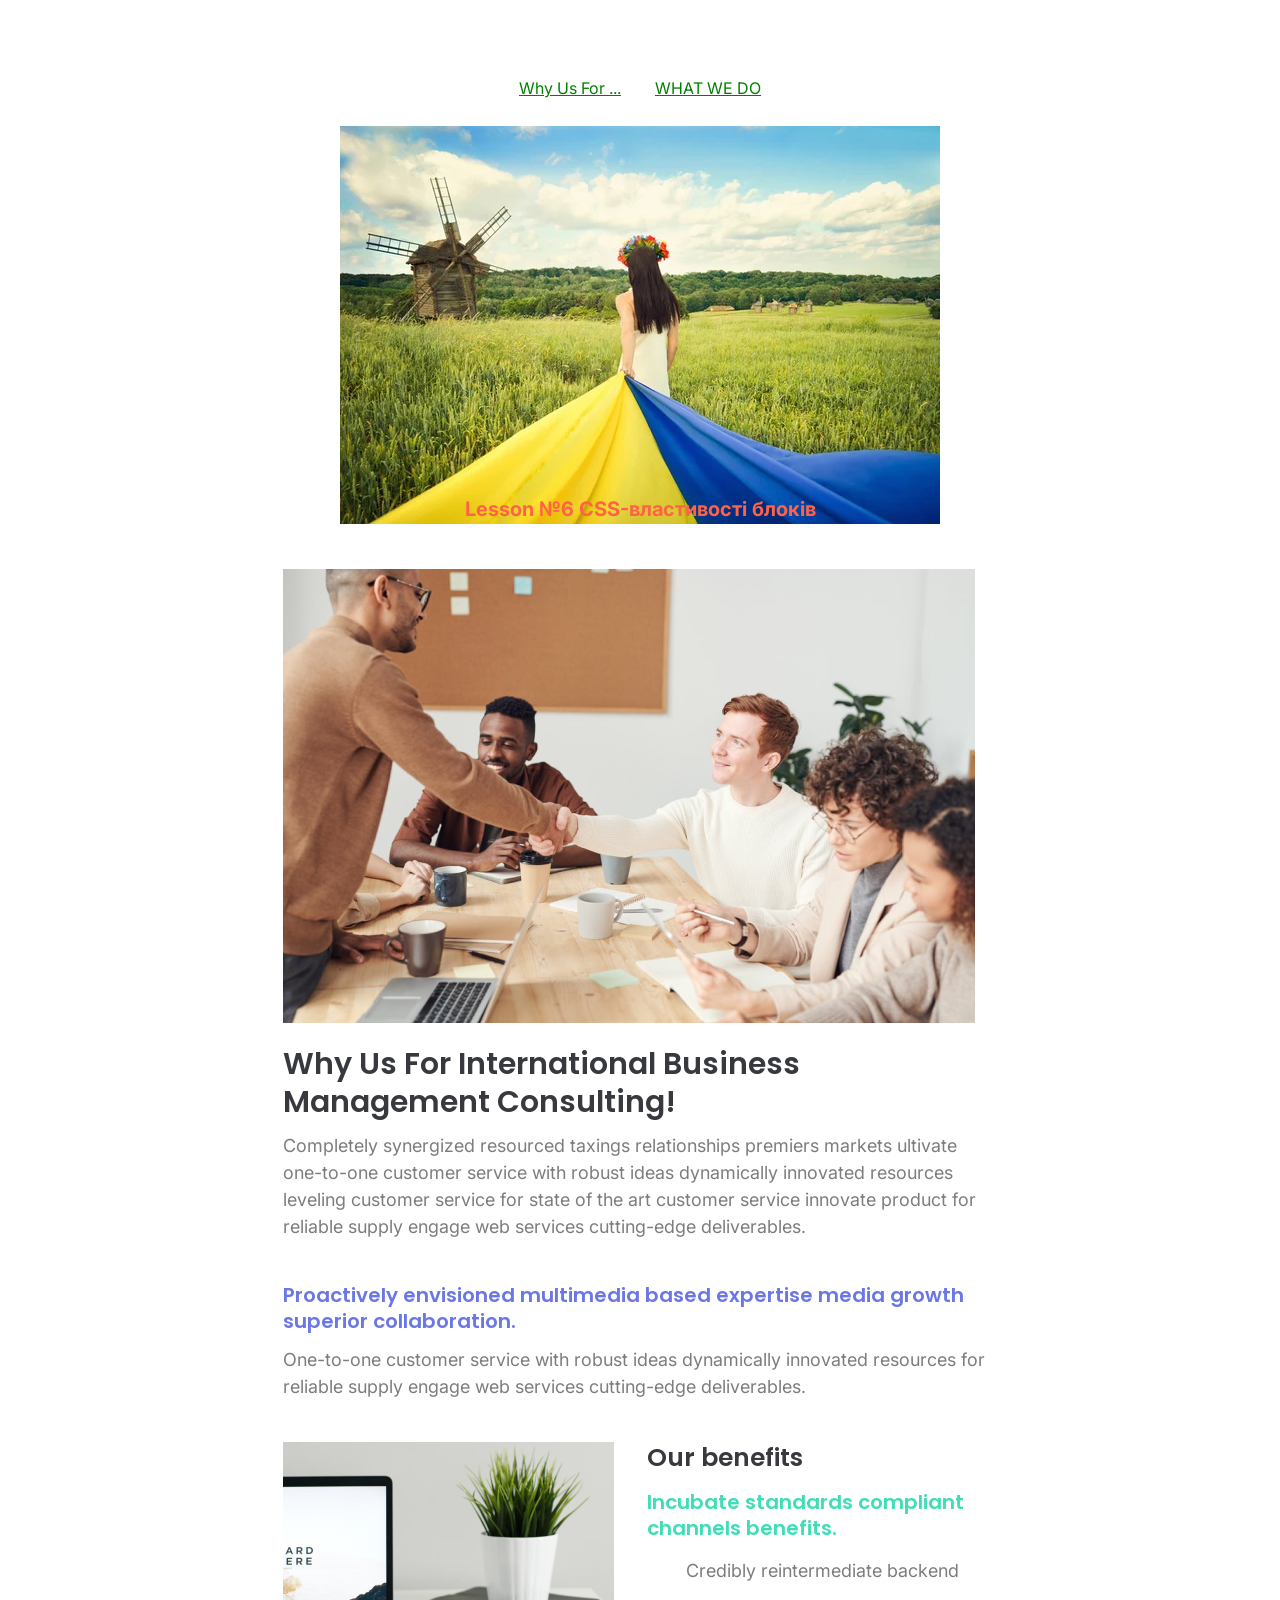
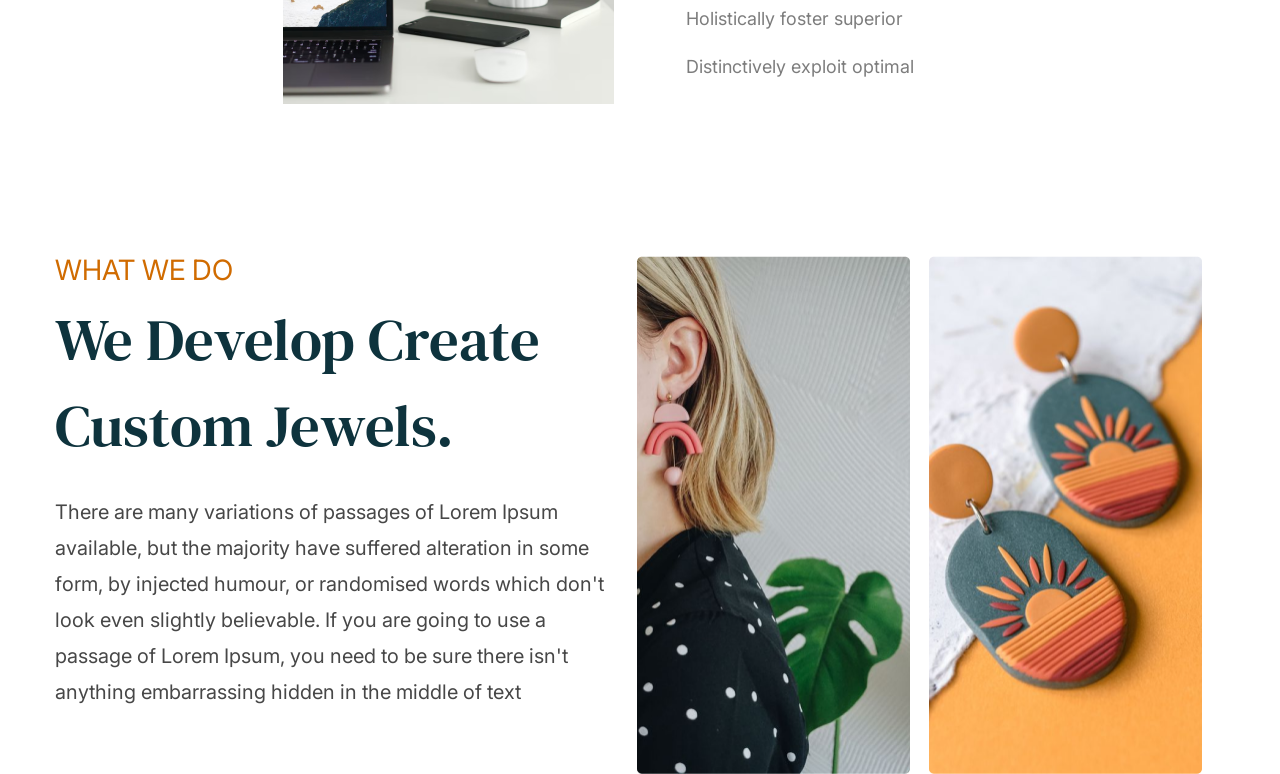
<file: lesson_6/index.html>
<!DOCTYPE html>
<html lang="en">
<head>
	<meta charset="UTF-8">
	<meta name="viewport" content="width=device-width, initial-scale=1.0">
	<title>lesson №6</title>
	<link rel="stylesheet" href="css/style.css">
</head>
<body>
	<header>
		<div class="head">
			<div class="links">
				<a class="link1-title" href="#page1 ">Why Us For ...</a>
				<a class="link2-title" href="#page2">WHAT WE DO</a>
			</div>
			<img class="ukrain" src="img/ukrain.jpg" alt="image">
			<div class="css">
				Lesson №6 CSS-властивості блоків
			</div>
		</div>
	</header>
	<main>
		<div class="consalting-page">
			<div class="img">
				<img src="img/consalting-photo.png" alt="consalting-image">
			</div>
			<div class="title">
				<h1 id="page1" class="h-title">
					Why Us For International Business <br>  Management Consulting!
				</h1>
				<p class="text-title">
					Completely synergized resourced taxings relationships premiers markets ultivate one-to-one customer service with robust ideas dynamically innovated resources leveling customer service for state of the art  customer service innovate product  for reliable supply engage web services cutting-edge deliverables.
				</p>
			</div>
			<div class="sub-title">
				<h2 class="h-sub-title">
					Proactively envisioned multimedia based expertise media growth  superior collaboration.
				</h2>
				<p class="text-sub title">
					One-to-one customer service with robust ideas dynamically innovated resources for reliable supply engage web services cutting-edge deliverables.
				</p>
			</div>
			<div class="list">
					<img src="img/notebook.png" alt="notebook">
				<dib class="all-list">
					<div class="h-list">
						Our benefits
					</div>
					<div class="h2-list">
						Incubate standards compliant
						channels benefits.
					</div>
					<div class="list-ul">
						<ul>
							<li>Credibly reintermediate backend</li>
							<li>Holistically foster superior</li>
							<li>Distinctively exploit optimal</li>
						</ul>
					</div>
				</dib>
			</div>
		</div>
	</main>
	<footer>
		<div class="jewelleru-page">
			<div class="all">
				<div id="page2" class="punkt">
					WHAT WE DO
				</div>
				<div class="jewelleru-title">
					We Develop Create Custom Jewels.
				</div>
				<div>
					<p class="jewelleru-text">
						There are many variations of passages of Lorem Ipsum available, but the majority have suffered alteration in some form, by injected humour, or randomised words which don't look even slightly believable. If you are going to use a passage of Lorem Ipsum, you need to be sure there isn't anything embarrassing hidden in the middle of text
					</p>
				</div>
			</p>
		</div>
				<img class="page2" src="img/jewellery1.png" alt="image">
				<img class="page2" src="img/jewellery2.png" alt="image">
	</div>
	</footer>
</body>
</html>
</file>
<file: lesson_6/css/style.css>
/* Подключение шрифтов  */
@import url('fonts.css');

/* Обнуление стилей */
  @import url('reset.css');  

body {
	padding: 50px;
	font-family: "Inter", sans-serif;
}

header {
		max-width: 700px;
		margin: 0 auto;
	}

.head {
	margin-bottom: 50px;
	text-align: center;
}
.links {
	padding: 30px;
	color: green;
}
.link1-title {
	padding: 0 15px 0 15px;
	text-decoration: underline;
}
.link2-title {
	padding: 0 15px 0 15px;
	text-decoration: underline;
}
.link3-title {
	padding: 0 15px 0 15px;
	text-decoration: underline;
}

.ukrain {
}

.css {
	margin-top: -25px;
	color: tomato;
	font-weight: 700;
	font-size: 20px;
}

.consalting-page {
	max-width: 715px;
	margin: 0 auto;
}

.img {
	margin-bottom: 23px;
}

.title {
	margin-bottom: 42px;
}

.h-title {
	font-family: "Poppins", sans-serif;
	color: #37393F;
	font-size: 30px;
	font-weight: 600;
	line-height: 1.26;
	margin-bottom: 10px;
}

.text-title {
	color: #7D7D7D;
	font-size: 18px;
	line-height: 1.5;
}

.sub-title {
	margin-bottom: 40px;
}

.h-sub-title {
	font-family: "Poppins", sans-serif;
	color: #6B77E5;
	font-size: 20px;
	font-weight: 600;
	line-height: 1.3;
	margin-bottom: 12px;
}

.text-sub {
	color: #7D7D7D;
	font-size: 18px;
	line-height: 1.5;
}

.list {
	margin-bottom: 150px;
}

.all-list {
	display: inline-block;
	width: 350px;
}

.h-list {
	margin: 0 0 15px 29px;
	font-family: "Poppins", sans-serif;
	color: #37393F;
	font-size: 25px;
	font-weight: 600;
	line-height: 1.3;
}

.h2-list {
	margin:0 0 21px 29px;
	font-family: "Poppins", sans-serif;
	color: #40DDB6;
	font-size: 20px;
	font-weight: 600;
	line-height: 1.3;
}

.list-ul li {
	color: #7D7D7D;
	font-size: 18px;
	margin: 0 0 30px 68px;
}

.jewelleru-page {
	max-width: 1170px;
	margin: 0 auto;
}

.all {
	display: inline-block;
	width: 563px;
}

.punkt {
	color: #D06B00;
	font-family: Inter;
	font-size: 28px;
	margin-bottom: 13px;
}

.jewelleru-title {
	color: #0E333D;
	font-family: "DM Serif Text", serif;
	font-size: 59px;
	line-height: 1.46;
	margin-bottom: 25px;
}

.jewelleru-text {
	color: #474747;
	font-family: Inter;
	font-size: 20px;
	line-height: 1.8;
}


.page2 {
	width: 273px;
	height: 518px;
	margin-left: 15px;
}
</file>
